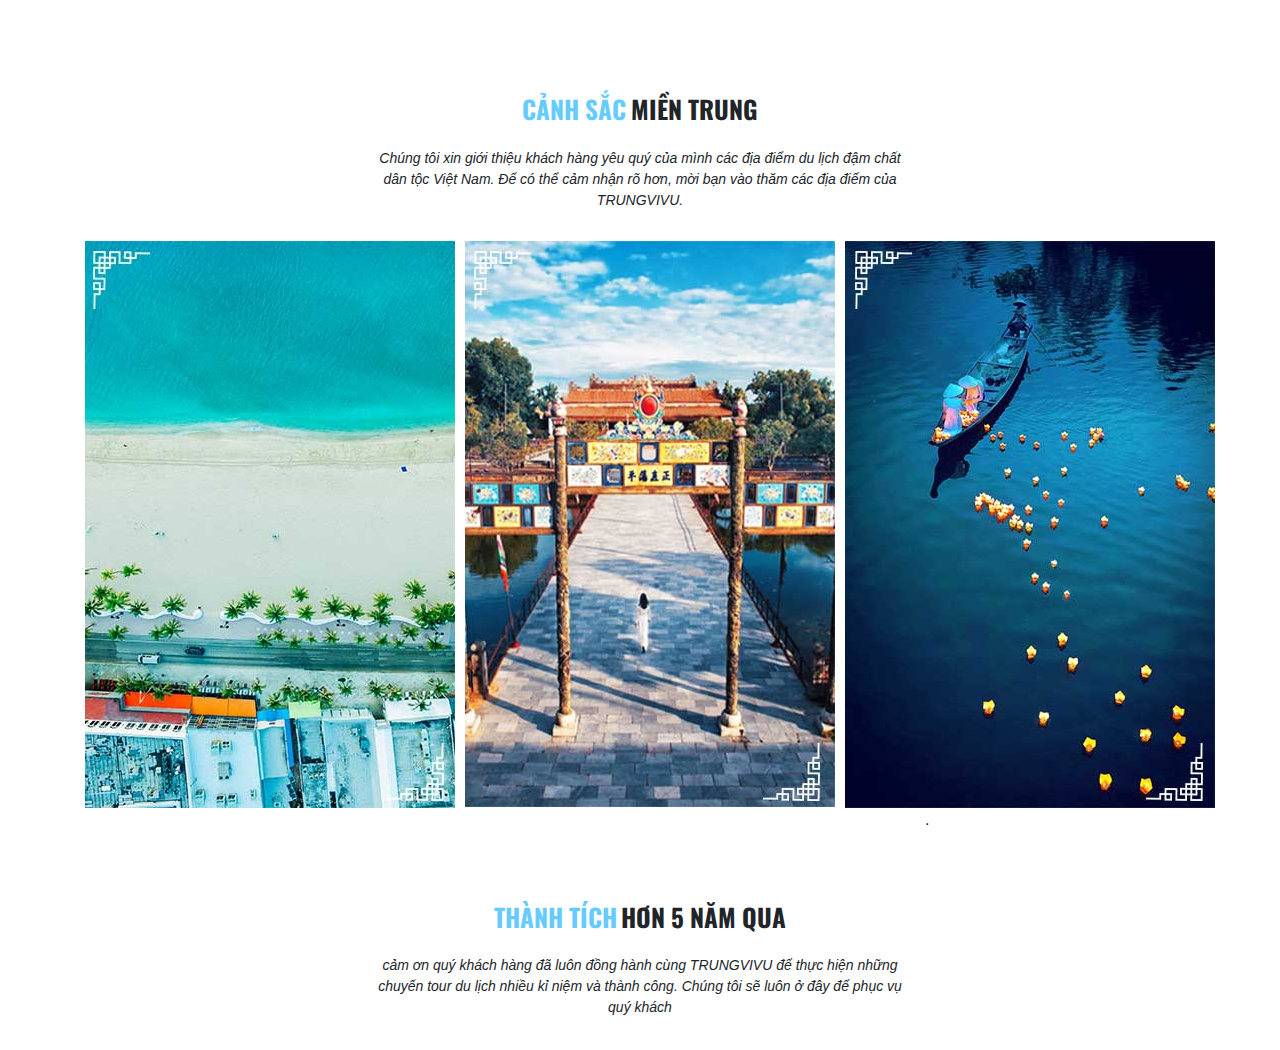
<file: canhsac.html>
<!DOCTYPE html>
<head>
	<meta charset="UTF-8">
	<title>Test temple</title>
	<meta name="viewport" content="width=device-width, initial-scale=1, shrink-to-fit=no">
	<link href="https://fonts.googleapis.com/css?family=Oswald:400,700" rel="stylesheet">
	<link href="https://fonts.googleapis.com/css?family=Oswald:300,400,700" rel="stylesheet">

	<link rel="stylesheet" type="text/css" href="css/all.min.css">
  <link rel="stylesheet" type="text/css" href="css/bootstrap.min.css">  
  <link rel="stylesheet" href="scss/main.css">
    

</head>
<body>
<div class="canhsac">
 <div class="container">
 	<div class="row">
 	<div class="col-md-6 offset-3">
			<div class="tieude text-center">
				<span class="mauxanh">CẢNH SẮC</span>  <span>MIỀN TRUNG</span>	
				<p>Chúng tôi xin giới thiệu khách hàng yêu quý của mình các địa điểm du lịch đậm chất dân tộc Việt Nam.
Để có thể cảm nhận rõ hơn, mời bạn vào thăm các địa điểm của TRUNGVIVU.</p>
			</div>
</div>
</div>
<div class="row canhdep">
	<div class="col-md-4 motcanh">
			<a href="#"><img src="images/bgdanang.jpg" alt=""></a>
			<a href="#" class="hinhtron danang"><img src="images/danang.png" alt=""></a>
	</div>
		<div class="col-md-4 motcanh">
			<a href="#"><img src="images/bghoian.jpg" alt=""></a>
			<a href="#" class="hinhtron hoian"><img src="images/hoian.png" alt=""></a>
	</div>
		<div class="col-md-4 motcanh">
			<a href="#"><img src="images/bghue.jpg" alt=""></a>
			<a href="#" class="hinhtron danang"><img src="images/hue.png" alt=""></a>
	</div>

</div>
	 	<div class="row">
 	<div class="col-md-6 offset-3">
			<div class="tieude text-center">
				<span class="mauxanh">THÀNH TÍCH</span>  <span>HƠN 5 NĂM QUA</span>	
				<p>cảm ơn quý khách hàng đã luôn đồng hành cùng TRUNGVIVU để thực hiện những chuyến tour du lịch
nhiều kỉ niệm và thành công. Chúng tôi sẽ luôn ở đây để phục vụ quý khách</p>
			</div>
</div>
.</p>
			</div>
</div>
</div>
		

</div>
</div>


<script src="js/jquery-3.3.1.min.js"></script>
<script src="js/jquery.easing.min.js"></script>
<script src="js/bootstrap.min.js"></script>
<script type="text/javascript" src="js/wow.min.js"></script>
<script src="js/1.js"></script>
</body>
</html>
</file>
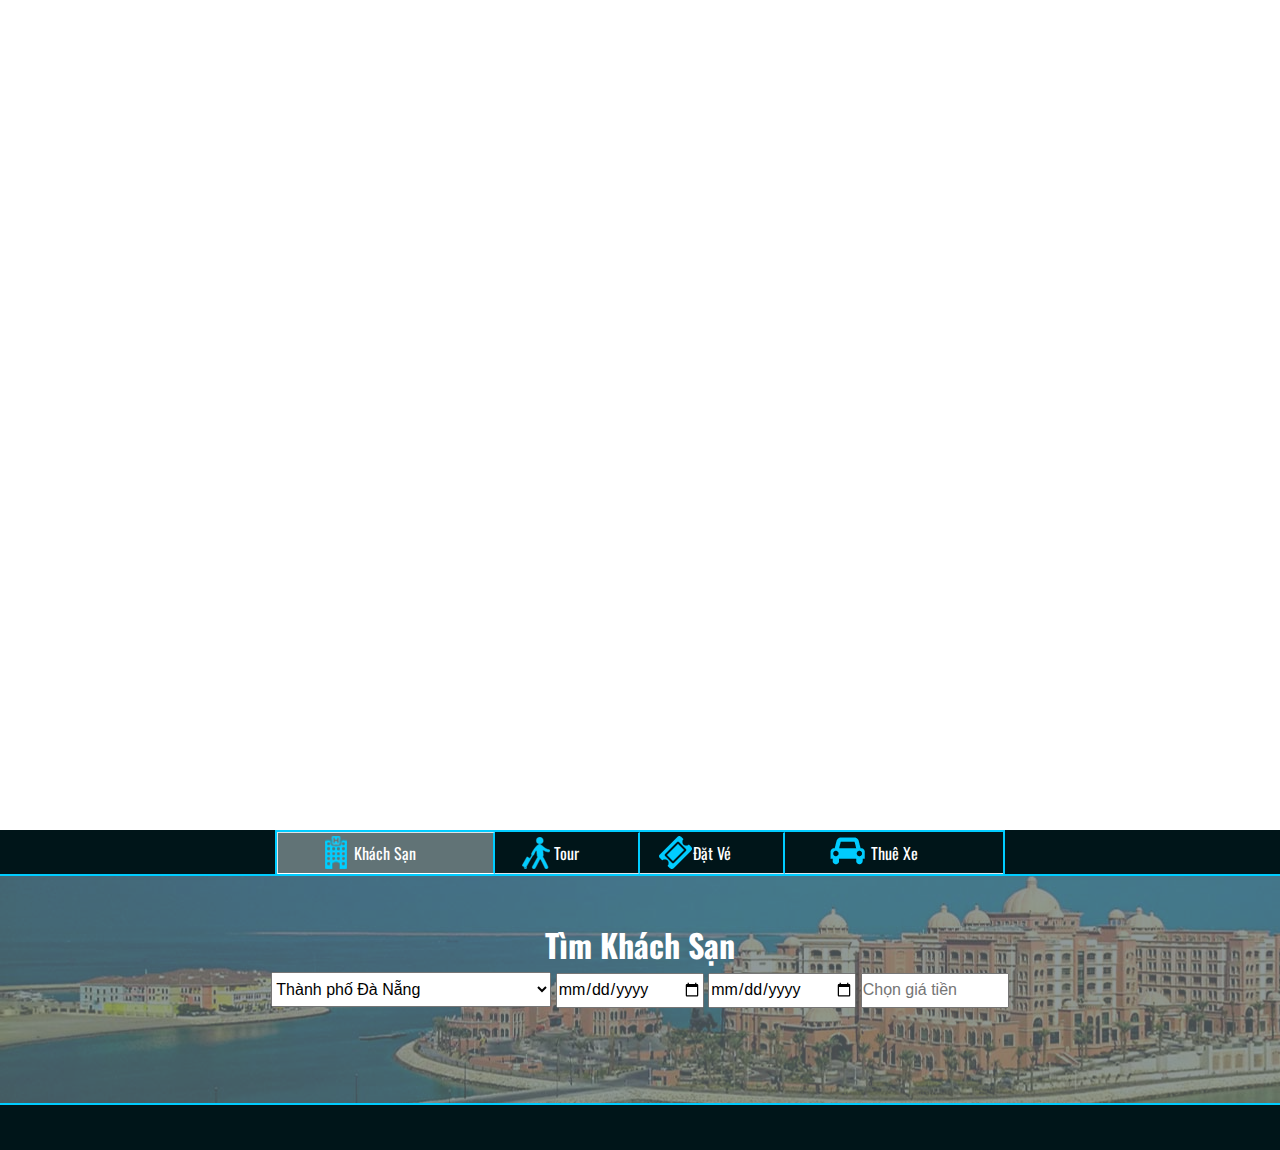
<file: fomr.html>
<!DOCTYPE html>
<head>
	<meta charset="UTF-8">
	<title>Test temple</title>
	<meta name="viewport" content="width=device-width, initial-scale=1, shrink-to-fit=no">
	<link href="https://fonts.googleapis.com/css?family=Oswald:400,700" rel="stylesheet">
	<link href="https://fonts.googleapis.com/css?family=Oswald:300,400,700" rel="stylesheet">

	<link rel="stylesheet" type="text/css" href="css/all.min.css">
  <link rel="stylesheet" type="text/css" href="css/bootstrap.min.css">  
  <link rel="stylesheet" href="scss/main.css">
    

</head>
<body>
	<div class="form">
		<div class="nentren">
 <div class="container">
 	<div class="row">
 			<div class="col-md-8 offset-2 form-chinh">
 				<nav>
				  <div class="nav nav-tabs" id="nav-tab" role="tablist">
				    <a class="nav-item nav-link active khachsan" id="nav-home-tab" data-toggle="tab" href="#nav-home" role="tab" aria-controls="nav-home" aria-selected="true">Khách Sạn</a>
				    <a class="nav-item nav-link tour" id="nav-profile-tab" data-toggle="tab" href="#nav-profile" role="tab" aria-controls="nav-profile" aria-selected="false">Tour</a>
				    <a class="nav-item nav-link datve" id="nav-contact-tab" data-toggle="tab" href="#nav-contact" role="tab" aria-controls="nav-contact" aria-selected="false">Đặt Vé</a>
				        <a class="nav-item nav-link thuexe" id="nav-thuexe-tab" data-toggle="tab" href="#nav-thuexe" role="tab" aria-controls="nav-contact" aria-selected="false">Thuê Xe</a>
				  </div>
				</nav>
					</div>	
				 	</div>
				 	</div>
				 	</div>
				<div class="tab-content text-center" id="nav-tabContent">
				  <div class="tab-pane fade show active" id="nav-home" role="tabpanel" aria-labelledby="nav-home-tab">
				  		<h2>Tìm Khách Sạn</h2>
				  		<select id="select">
				  			<option value=""> Thành phố Đà Nẵng</option>
				  			<option value=""> Thành phố Hà nội</option>
				  			<option value=""> Thành phố Đà Sài Gòn</option>
				  			<option value=""> Thành phố Đà Nha Trang</option>
				  		</select>
				  		<input type="date">
				  		<input type="date">
				  		<input type="text" placeholder="Chọn giá tiền">


				  </div>
				  <div class="tab-pane fade" id="nav-profile" role="tabpanel" aria-labelledby="nav-profile-tab">
				  	<h2>Tìm Tours</h2>
				  </div>
				  <div class="tab-pane fade" id="nav-contact" role="tabpanel" aria-labelledby="nav-contact-tab">
						<h2>Đặt Vé</h2>
				  </div>
				  <div class="tab-pane fade" id="nav-thuexe" role="tabpanel" aria-labelledby="nav-contact-tab">
							<h2>Thuê Xe</h2>
				  </div>

</div>
<div class="nenduoi"></div>
</div>


<script src="js/jquery-3.3.1.min.js"></script>
<script src="js/jquery.easing.min.js"></script>
<script src="js/bootstrap.min.js"></script>
<script type="text/javascript" src="js/wow.min.js"></script>
<script src="js/1.js"></script>
</body>
</html>
</file>
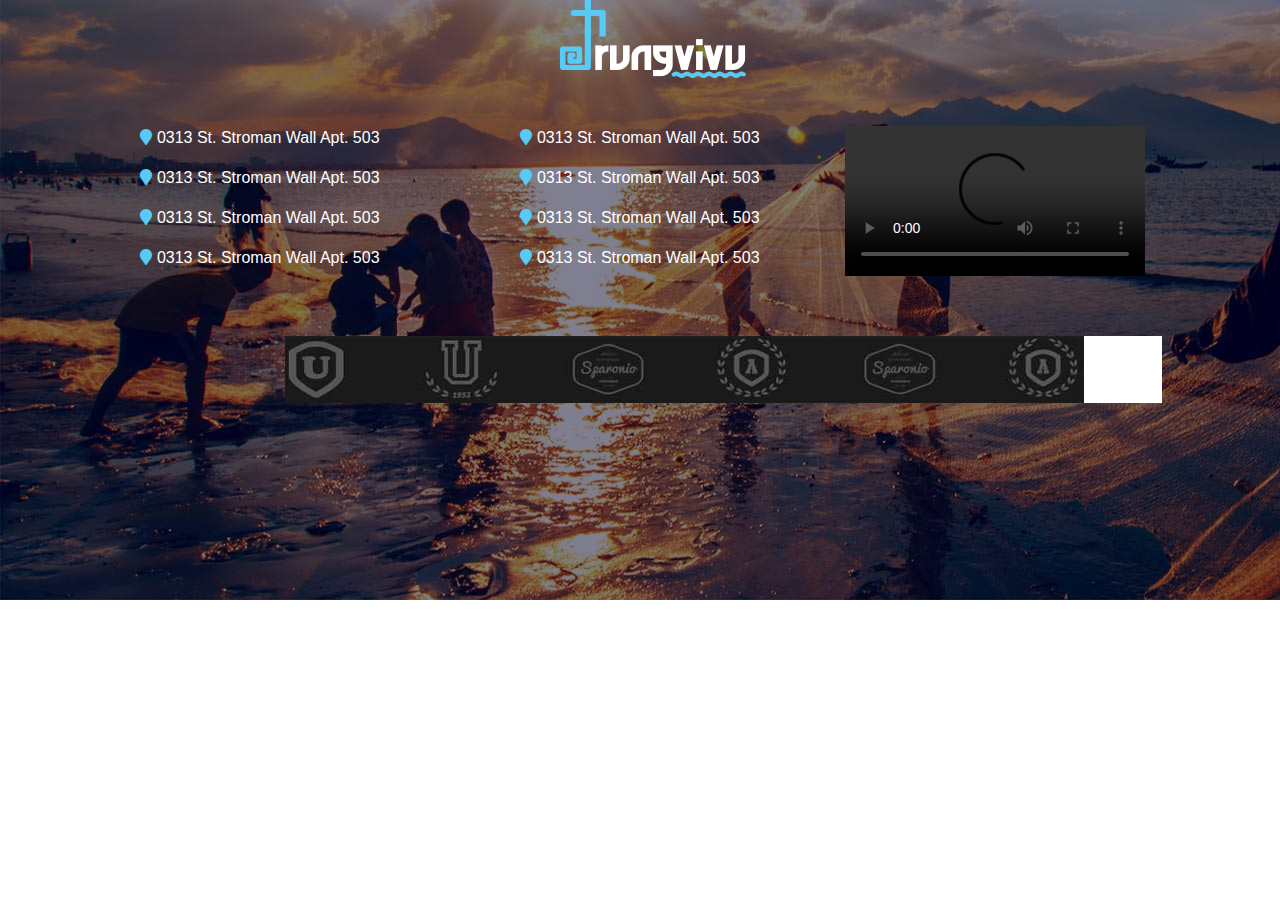
<file: fotter.html>
<!DOCTYPE html>
<head>
	<meta charset="UTF-8">
	<title>Test temple</title>
	<meta name="viewport" content="width=device-width, initial-scale=1, shrink-to-fit=no">
	<link href="https://fonts.googleapis.com/css?family=Oswald:400,700" rel="stylesheet">
	<link href="https://fonts.googleapis.com/css?family=Oswald:300,400,700" rel="stylesheet">

	<link rel="stylesheet" type="text/css" href="css/all.min.css">
  <link rel="stylesheet" type="text/css" href="css/bootstrap.min.css">  
  <link rel="stylesheet" href="scss/main.css">
    

</head>
<body>
	<div class="footer">
<div class="container-fluid backgroun">
	<div class="container">
		<div class="row">
			<div class="col-md-2 offset-5">
					<a href=""><img src="images/logo.png" alt=""></a>

			</div>
			</div>
			<div class="row mt-5">
				<div class="col-md-4 text-center infor">
					<p><i class="fas fa-map-marker"></i> 0313 St. Stroman Wall Apt. 503</p>
					<p><i class="fas fa-map-marker"></i> 0313 St. Stroman Wall Apt. 503</p>
					<p><i class="fas fa-map-marker"></i> 0313 St. Stroman Wall Apt. 503</p>
					<p><i class="fas fa-map-marker"></i> 0313 St. Stroman Wall Apt. 503</p>
				</div>
								<div class="col-md-4 text-center infor">
					<p><i class="fas fa-map-marker"></i> 0313 St. Stroman Wall Apt. 503</p>
					<p><i class="fas fa-map-marker"></i> 0313 St. Stroman Wall Apt. 503</p>
					<p><i class="fas fa-map-marker"></i> 0313 St. Stroman Wall Apt. 503</p>
					<p><i class="fas fa-map-marker"></i> 0313 St. Stroman Wall Apt. 503</p>
				</div>
				<div class="col-md-4">
					
					<video controls>
					  <source src="https://www.youtube.com/watch?v=bgFBNxvVoUI" type="video/mp4">

					</video>

				</div>

			</div>
			<a href="" class="hihi"><img src="images/footcuoi.jpg" alt=""></a>
	

	</div>
	


</div>
</div>


<script src="js/jquery-3.3.1.min.js"></script>
<script src="js/jquery.easing.min.js"></script>
<script src="js/bootstrap.min.js"></script>
<script type="text/javascript" src="js/wow.min.js"></script>
<script src="js/1.js"></script>
</body>
</html>
</file>
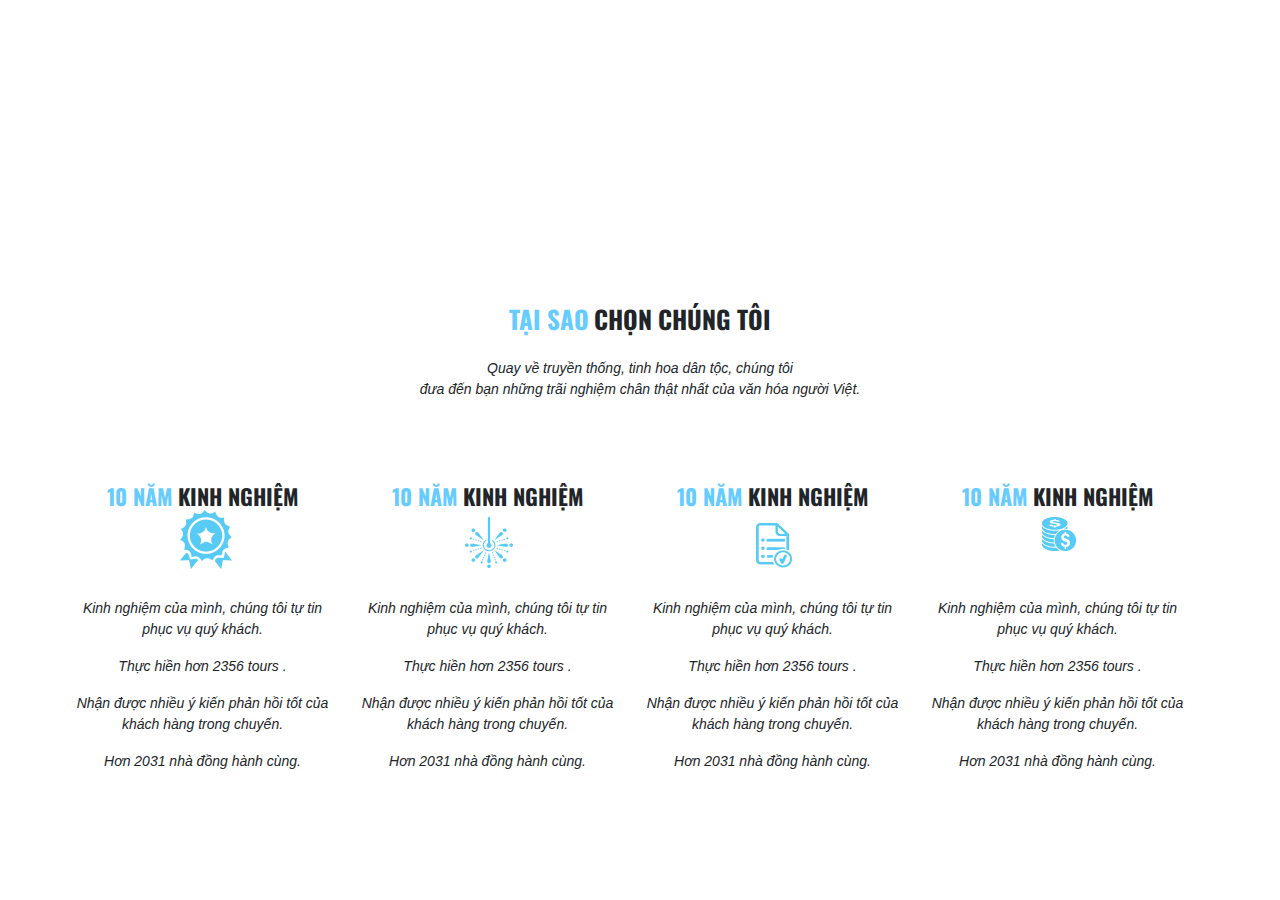
<file: gioithieu.html>
<!DOCTYPE html>
<head>
	<meta charset="UTF-8">
	<title>Test temple</title>
	<meta name="viewport" content="width=device-width, initial-scale=1, shrink-to-fit=no">
	<link href="https://fonts.googleapis.com/css?family=Oswald:400,700" rel="stylesheet">
	<link href="https://fonts.googleapis.com/css?family=Oswald:300,400,700" rel="stylesheet">

	<link rel="stylesheet" type="text/css" href="css/all.min.css">
  <link rel="stylesheet" type="text/css" href="css/bootstrap.min.css">  
  <link rel="stylesheet" href="scss/main.css">
    

</head>
<body>
	<div class="gioithieu">
 <div class="container">

			<div class="tieude text-center">
				<span class="mauxanh">TẠI SAO</span>  <span>CHỌN CHÚNG TÔI</span>	
				<p>Quay về truyền thống, tinh hoa dân tộc, chúng tôi<br>  đưa đến bạn những trãi nghiệm chân thật nhất của văn hóa người Việt.</p>
			</div>
		<div class="row content">
		<div class="col-md-3 motcot">
		<div class="concac">
			<span class="mauxanh">10 NĂM </span>  <span>KINH NGHIỆM</span>	
			</div>	
			<img src="images/huyhieu.png" alt="">
			<p>Kinh nghiệm của mình, chúng tôi
tự tin phục vụ quý khách.</p>
			<p>Thực hiền hơn 2356 tours
.</p>
			<p>Nhận được nhiều ý kiến phản hồi 
tốt của khách hàng trong chuyến.</p>
			<p>Hơn 2031 nhà đồng hành cùng.</p>
			<a href="#" class="btn btn-outline-primary">Xem thêm</a>
	</div>
			<div class="col-md-3 motcot">
		<div class="concac">
			<span class="mauxanh">10 NĂM </span>  <span>KINH NGHIỆM</span>	
			</div>	
			<img src="images/bongtuyet.png" alt="">
			<p>Kinh nghiệm của mình, chúng tôi
tự tin phục vụ quý khách.</p>
			<p>Thực hiền hơn 2356 tours
.</p>
			<p>Nhận được nhiều ý kiến phản hồi 
tốt của khách hàng trong chuyến.</p>
			<p>Hơn 2031 nhà đồng hành cùng.</p>
			<a href="#" class="btn btn-outline-primary">Xem thêm</a>
	</div>
			<div class="col-md-3 motcot">
		<div class="concac">
			<span class="mauxanh">10 NĂM </span>  <span>KINH NGHIỆM</span>	
			</div>	
			<img src="images/lich.png" alt="">
			<p>Kinh nghiệm của mình, chúng tôi
tự tin phục vụ quý khách.</p>
			<p>Thực hiền hơn 2356 tours
.</p>
			<p>Nhận được nhiều ý kiến phản hồi 
tốt của khách hàng trong chuyến.</p>
			<p>Hơn 2031 nhà đồng hành cùng.</p>
			<a href="#" class="btn btn-outline-primary">Xem thêm</a>
	</div>
			<div class="col-md-3 motcot">
		<div class="concac">
			<span class="mauxanh">10 NĂM </span>  <span>KINH NGHIỆM</span>	
			</div>	
			<img src="images/tien.png" alt="">
			<p>Kinh nghiệm của mình, chúng tôi
tự tin phục vụ quý khách.</p>
			<p>Thực hiền hơn 2356 tours
.</p>
			<p>Nhận được nhiều ý kiến phản hồi 
tốt của khách hàng trong chuyến.</p>
			<p>Hơn 2031 nhà đồng hành cùng.</p>
			<a href="#" class="btn btn-outline-primary">Xem thêm</a>
	</div>
	</div>
</div>

</div>

<script src="js/jquery-3.3.1.min.js"></script>
<script src="js/jquery.easing.min.js"></script>
<script src="js/bootstrap.min.js"></script>
<script type="text/javascript" src="js/wow.min.js"></script>
<script src="js/1.js"></script>
</body>
</html>
</file>
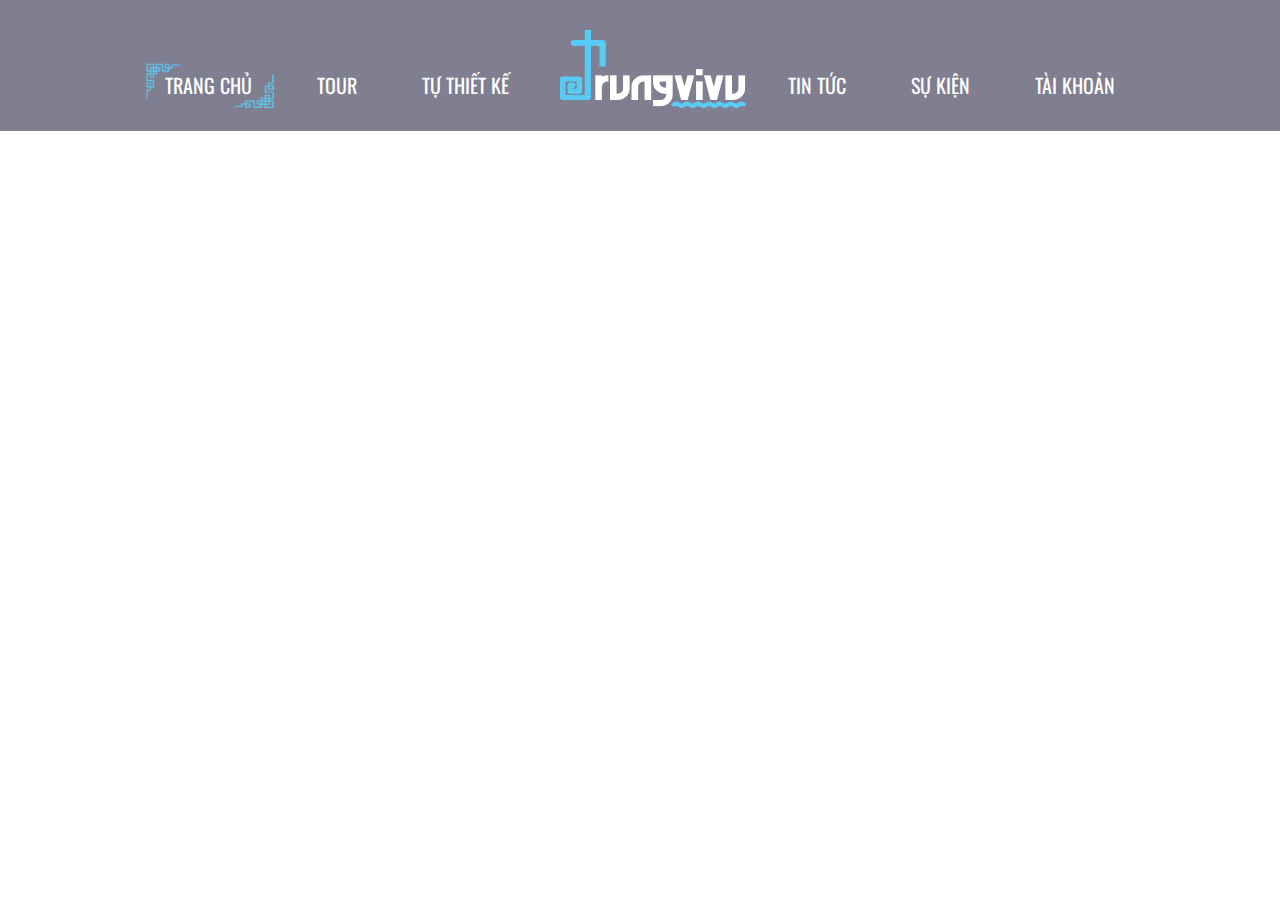
<file: menu.html>
<!DOCTYPE html>
<head>
	<meta charset="UTF-8">
	<title>Test temple</title>
	<meta name="viewport" content="width=device-width, initial-scale=1, shrink-to-fit=no">
	<link href="https://fonts.googleapis.com/css?family=Oswald:400,700" rel="stylesheet">
	<link href="https://fonts.googleapis.com/css?family=Oswald:300,400,700" rel="stylesheet">

	<link rel="stylesheet" type="text/css" href="css/all.min.css">
  <link rel="stylesheet" type="text/css" href="css/bootstrap.min.css">  
  <link rel="stylesheet" href="scss/main.css">
</head>
<body>
<div class="menu">
<div class="container">
	<div class="row">
		<div class="col-md-4 offset-1 cottrai">
			<ul class="clearfix">
				<li><a href="" class="active">
					<img src="images/khungcua.png" alt="" class="trai">TRANG CHỦ
					<img src="images/khungcuap.png" alt="" class="phai">
						
				</a></li>
				<li><a href="" class="giua">
				<img src="images/khungcua.png" alt="" class="trai">TOUR
			<img src="images/khungcuap.png" alt="" class="phai">
		</a></li>
				<li>
					<a href="" class="last">
					<img src="images/khungcua.png" alt="" class="trai">TỰ THIẾT KẾ
				<img src="images/khungcuap.png" alt="" class="phai">
			</a></li>
			</ul>
			
		</div>
		<div class="col-md-2 logo">
			<a href=""><img src="images/logo.png" alt="#"></img></a>

		</div>
		<div class="col-md-4 cotphai">
			<ul class="clearfix">
				<li><a href="">
				<img src="images/khungcua.png" alt="" class="trai">
			TIN TỨC
		<img src="images/khungcuap.png" alt="" class="phai">
	<img src="images/khungcuap.png" alt="" class="phai"></a></li>
				<li><a href="">
				<img src="images/khungcua.png" alt="" class="trai">SỰ KIỆN
			<img src="images/khungcuap.png" alt="" class="phai">
		</a></li>
				<li><a href="" class="last">
				<img src="images/khungcua.png" alt="" class="trai">TÀI KHOẢN
			<img src="images/khungcuap.png" alt="" class="phai">
		</a></li>
			</ul>
			</div>
	</div>
</div>
</div>


<script src="js/jquery-3.3.1.min.js"></script>
<script src="js/jquery.easing.min.js"></script>
<script src="js/bootstrap.min.js"></script>
<script type="text/javascript" src="js/wow.min.js"></script>
<script src="js/1.js"></script>
</body>
</html>
</file>
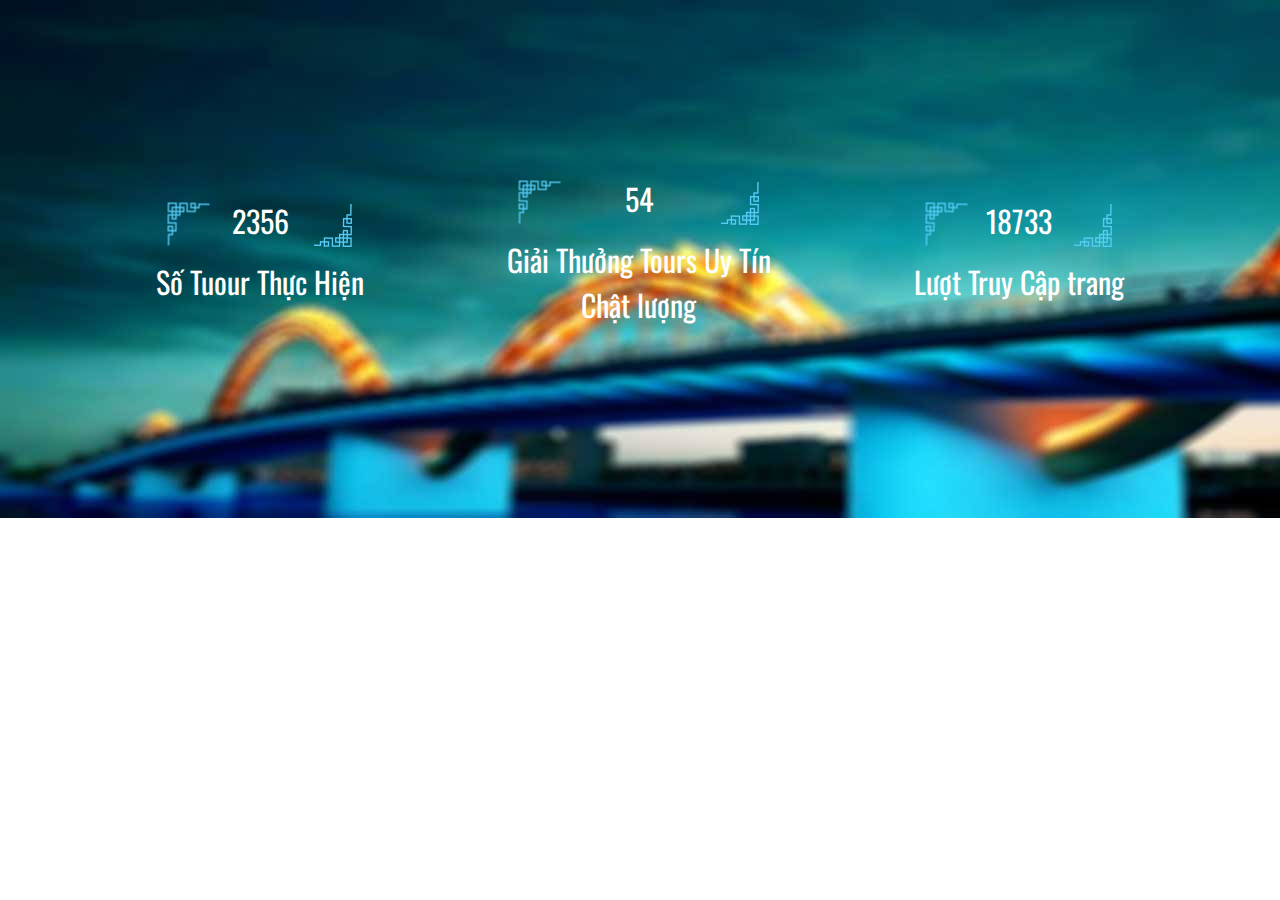
<file: solieu.html>
<!DOCTYPE html>
<head>
	<meta charset="UTF-8">
	<title>Test temple</title>
	<meta name="viewport" content="width=device-width, initial-scale=1, shrink-to-fit=no">
	<link href="https://fonts.googleapis.com/css?family=Oswald:400,700" rel="stylesheet">
	<link href="https://fonts.googleapis.com/css?family=Oswald:300,400,700" rel="stylesheet">

	<link rel="stylesheet" type="text/css" href="css/all.min.css">
  <link rel="stylesheet" type="text/css" href="css/bootstrap.min.css">  
  <link rel="stylesheet" href="scss/main.css">
    

</head>
<body>
	<div class="solieu">
 <div class="container canhchinh">
		<div class="text-center">
			<img src="images/khungcua.png" alt="" class="khungtrai">	
			<p>2356</p>
			
			<img src="images/khungcuap.png" alt="" class="khungphai">		
			<p>Số Tuour Thực Hiện</p>

		</div>
		<div class="text-center">	
			<img src="images/khungcua.png" alt="" class="khungtrai">
			<p>54</p>
			<img src="images/khungcuap.png" alt="" class="khungphai">
			<p>Giải Thưởng Tours Uy Tín<br> Chật lượng</p>

		</div>
		<div class="text-center">
		<img src="images/khungcua.png" alt="" class="khungtrai">	
			<p>18733</p>
			<img src="images/khungcuap.png" alt="" class="khungphai">
			<p>Lượt Truy Cập trang</p>

		</div>


</div>

</div>

<script src="js/jquery-3.3.1.min.js"></script>
<script src="js/jquery.easing.min.js"></script>
<script src="js/bootstrap.min.js"></script>
<script type="text/javascript" src="js/wow.min.js"></script>
<script src="js/1.js"></script>
</body>
</html>
</file>
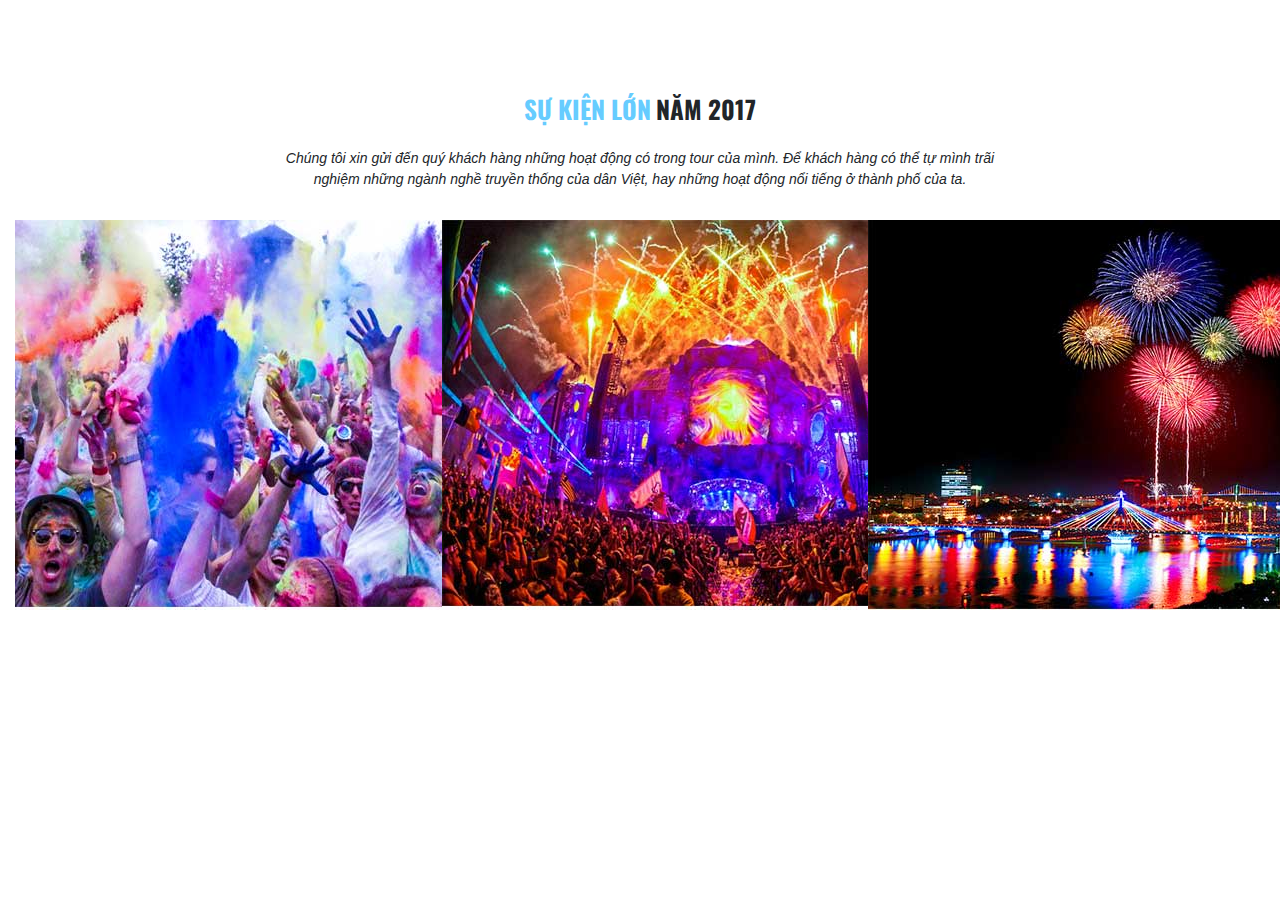
<file: sukien.html>
<!DOCTYPE html>
<head>
	<meta charset="UTF-8">
	<title>Test temple</title>
	<meta name="viewport" content="width=device-width, initial-scale=1, shrink-to-fit=no">
	<link href="https://fonts.googleapis.com/css?family=Oswald:400,700" rel="stylesheet">
	<link href="https://fonts.googleapis.com/css?family=Oswald:300,400,700" rel="stylesheet">

	<link rel="stylesheet" type="text/css" href="css/all.min.css">
  <link rel="stylesheet" type="text/css" href="css/bootstrap.min.css">  
  <link rel="stylesheet" href="scss/main.css">
    

</head>
<body>
	<div class="sukien">
		<div class="container">
		 	<div class="row">
		 	<div class="col-md-8 offset-2">
			<div class="tieude text-center">
				<span class="mauxanh">SỰ KIỆN LỚN</span>  <span>NĂM 2017</span>	
				<p>Chúng tôi xin gửi đến quý khách hàng những hoạt động có trong tour của mình. Để khách hàng có thể tự mình trãi nghiệm
những ngành nghề truyền thống của dân Việt, hay những hoạt động nổi tiếng ở thành phố của ta.
</p>
			</div>

	</div>
</div>
</div>
	<div class="container-fluid anhnensukien">
			<div class="row">
				<div class="col-md-4 motanh">
						<a href=""><img src="images/sukien1.jpg" alt=""></a>


				</div>
								<div class="col-md-4">
						<a href=""><img src="images/sukien2.jpg" alt=""></a>


				</div>
								<div class="col-md-4">
						<a href=""><img src="images/sukien3.jpg" alt=""></a>


				</div>
			</div>
			<div class="anhden">
			<a href=""><img src="images/sukien4.jpg" alt=""></a>
			</div>


	</div>
	


</div>




<script src="js/jquery-3.3.1.min.js"></script>
<script src="js/jquery.easing.min.js"></script>
<script src="js/bootstrap.min.js"></script>
<script type="text/javascript" src="js/wow.min.js"></script>
<script src="js/1.js"></script>
</body>
</html>
</file>
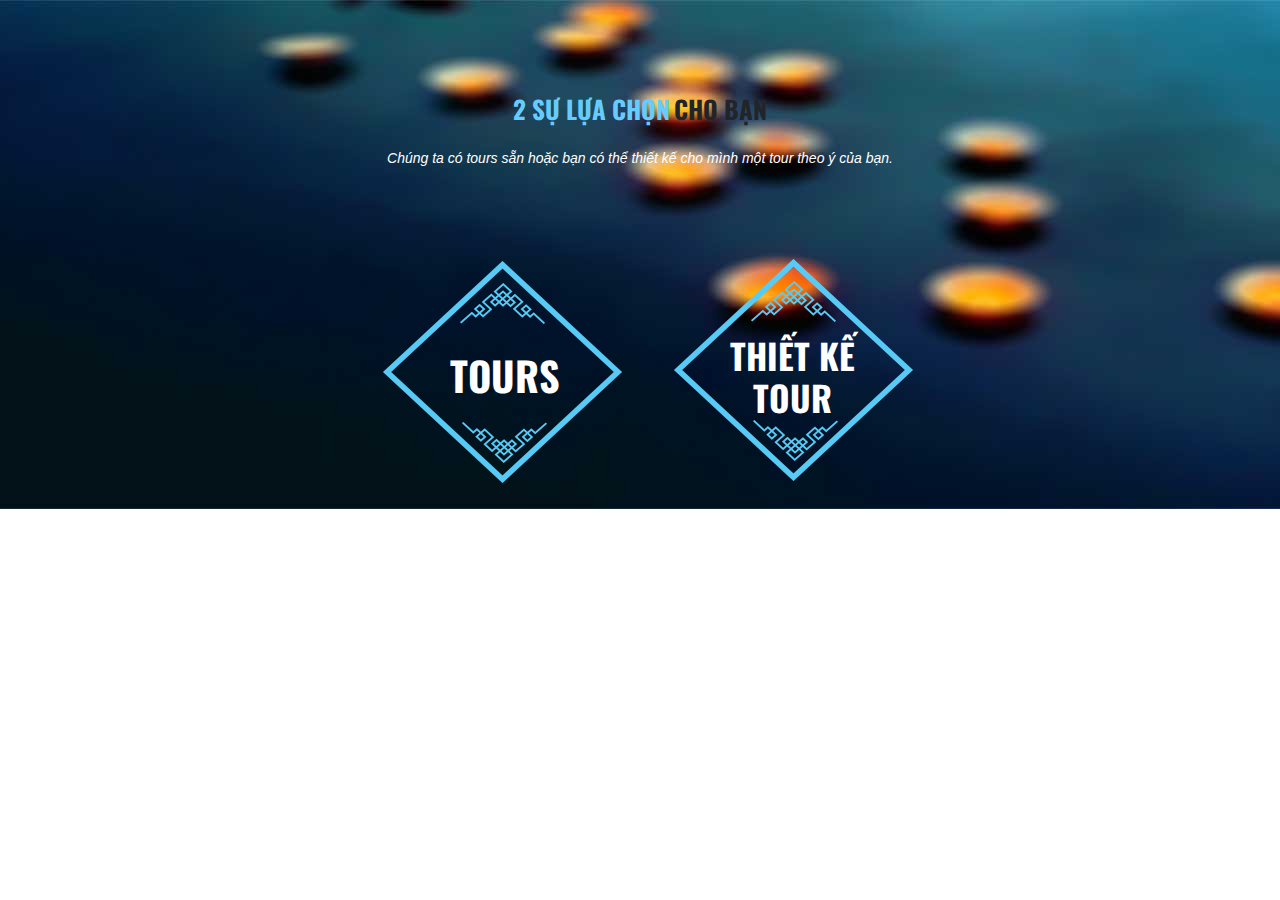
<file: suluachon.html>
<!DOCTYPE html>
<head>
	<meta charset="UTF-8">
	<title>Test temple</title>
	<meta name="viewport" content="width=device-width, initial-scale=1, shrink-to-fit=no">
	<link href="https://fonts.googleapis.com/css?family=Oswald:400,700" rel="stylesheet">
	<link href="https://fonts.googleapis.com/css?family=Oswald:300,400,700" rel="stylesheet">

	<link rel="stylesheet" type="text/css" href="css/all.min.css">
  <link rel="stylesheet" type="text/css" href="css/bootstrap.min.css">  
  <link rel="stylesheet" href="scss/main.css">
    

</head>
<body>
<div class="suluachon">
 <div class="container">
 	<div class="row">
 	<div class="col-md-6 offset-3">
				<div class="tieude text-center">
				<span class="mauxanh">2 SỰ LỰA CHỌN</span>  <span>CHO BẠN</span>	
				<p>Chúng ta có tours  sẵn hoặc bạn có thể thiết kế cho mình một tour theo ý của bạn.</p>
			</div>
			<div class="duoi">
				<div class="trai">
					<h2>TOURS</h2>
					<img src="images/khungvien.png" alt="">
				</div>
				<div class="phai">
					<h2 class="text-center">THIẾT KẾ<br> TOUR</h2>
					<img src="images/khungvien.png" alt="">
				</div>

			</div>
	</div>
	</div>
</div>
</div>



<script src="js/jquery-3.3.1.min.js"></script>
<script src="js/jquery.easing.min.js"></script>
<script src="js/bootstrap.min.js"></script>
<script type="text/javascript" src="js/wow.min.js"></script>
<script src="js/1.js"></script>
</body>
</html>
</file>
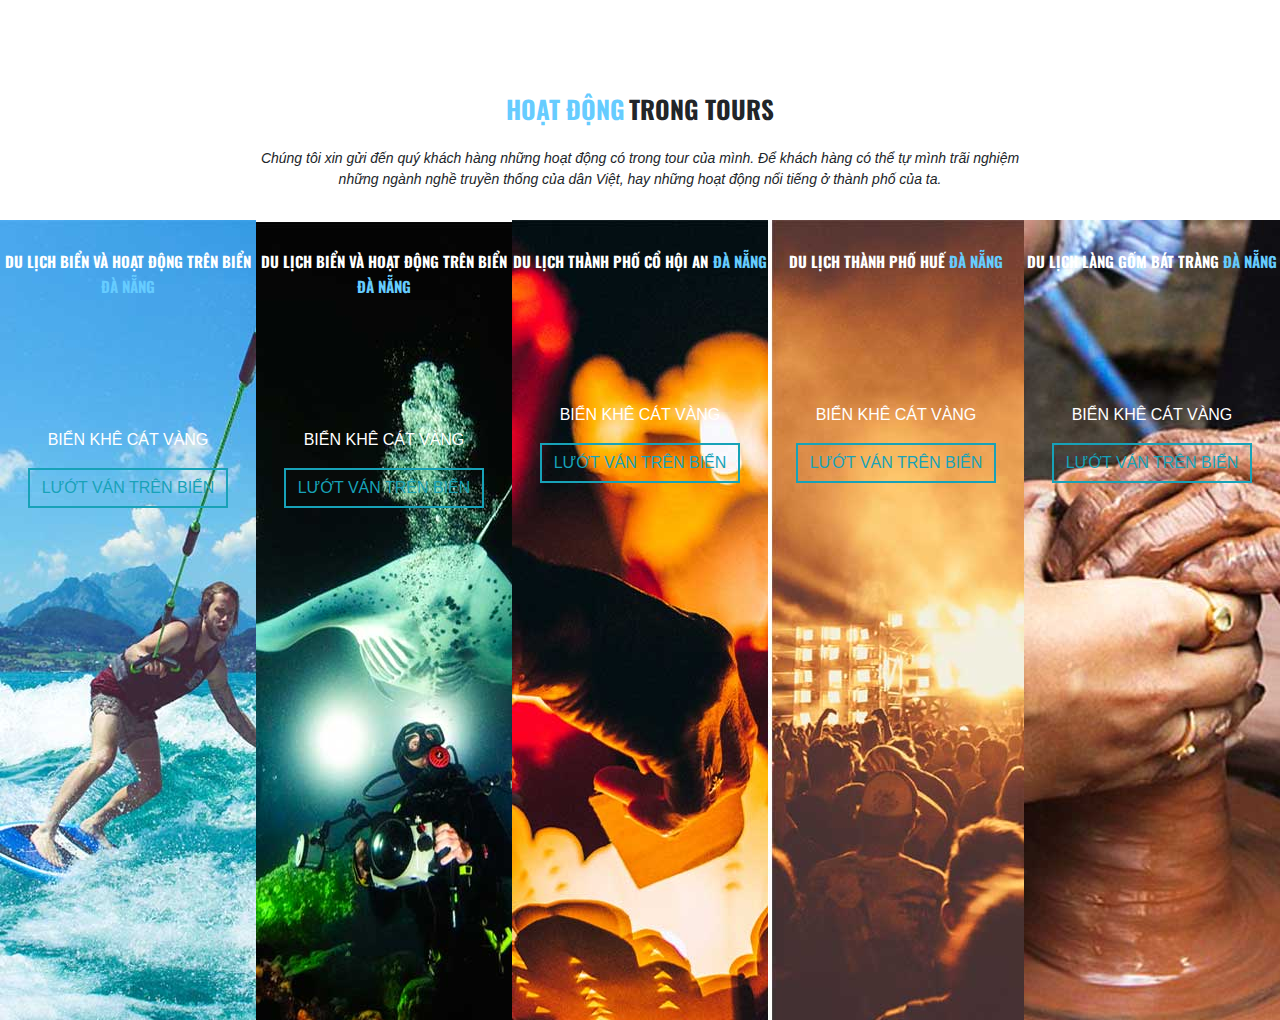
<file: tour.html>
<!DOCTYPE html>
<head>
	<meta charset="UTF-8">
	<title>Test temple</title>
	<meta name="viewport" content="width=device-width, initial-scale=1, shrink-to-fit=no">
	<link href="https://fonts.googleapis.com/css?family=Oswald:400,700" rel="stylesheet">
	<link href="https://fonts.googleapis.com/css?family=Oswald:300,400,700" rel="stylesheet">

	<link rel="stylesheet" type="text/css" href="css/all.min.css">
  <link rel="stylesheet" type="text/css" href="css/bootstrap.min.css">  
  <link rel="stylesheet" href="scss/main.css">
    

</head>
<body>
	<div class="tour">
			<div class="container">
				<div class="row">
			<div class="col-md-10 offset-1">
				<div class="tieude text-center">
				<span class="mauxanh">HOẠT ĐỘNG</span> <span>TRONG TOURS</span>	
				<p>Chúng tôi xin gửi đến quý khách hàng những hoạt động có trong tour của mình. Để khách hàng có thể tự mình trãi nghiệm<br>
những ngành nghề truyền thống của dân Việt, hay những hoạt động nổi tiếng ở thành phố của ta.</p>
 
			</div>
			</div>

	</div>
	</div>
	<div class="bonhinh">
			<div class="truotvan text-center">
				<span>DU LỊCH BIỂN VÀ HOẠT ĐỘNG TRÊN BIỂN</span> <span class="mauxanh">ĐÀ NẴNG</span>
				<p>BIỂN KHÊ CÁT VÀNG</p>
				<a href="" class="btn btn-outline-info">LƯỚT VÁN TRÊN BIỂN</a>	
			</div>
						<div class="lanbien text-center">
				<span>DU LỊCH BIỂN VÀ HOẠT ĐỘNG TRÊN BIỂN</span> <span class="mauxanh">ĐÀ NẴNG</span>
				<p>BIỂN KHÊ CÁT VÀNG</p>
				<a href="" class="btn btn-outline-info">LƯỚT VÁN TRÊN BIỂN</a>	
			</div>
						<div class="denlong text-center">
				<span>DU LỊCH THÀNH PHỐ CỔ HỘI AN</span> <span class="mauxanh">ĐÀ NẴNG</span>
				<p>BIỂN KHÊ CÁT VÀNG</p>
				<a href="" class="btn btn-outline-info">LƯỚT VÁN TRÊN BIỂN</a>	
			</div>
						<div class="canhac text-center">
				<span>DU LỊCH THÀNH PHỐ HUẾ</span> <span class="mauxanh">ĐÀ NẴNG</span>
				<p>BIỂN KHÊ CÁT VÀNG</p>
				<a href="" class="btn btn-outline-info">LƯỚT VÁN TRÊN BIỂN</a>	
			</div>
						<div class="lamgom text-center">
				<span>DU LỊCH LÀNG GỐM BÁT TRÀNG</span> <span class="mauxanh">ĐÀ NẴNG</span>
				<p>BIỂN KHÊ CÁT VÀNG</p>
				<a href="" class="btn btn-outline-info">LƯỚT VÁN TRÊN BIỂN</a>	
			</div>


	</div>




<script src="js/jquery-3.3.1.min.js"></script>
<script src="js/jquery.easing.min.js"></script>
<script src="js/bootstrap.min.js"></script>
<script type="text/javascript" src="js/wow.min.js"></script>
<script src="js/1.js"></script>
</body>
</html>
</file>
<file: scss/main.css>
* {
  padding: 0px;
  margin: 0px;
}

ul li {
  list-style: none;
}

a:hover {
  text-decoration: none;
}

.gopheader-menu {
  position: absolute;
  width: 100%;
  z-index: 999;
}

.top-header {
  background: rgba(2, 0, 36, 0.5);
  border-top: 3px solid #405552;
  border-bottom: 3px solid #405552;
}
.top-header .wrap-top {
  height: 40px;
  line-height: 40px;
}
.top-header .wrap-top .cotrai {
  padding-left: 0px;
}
.top-header .wrap-top .cotrai ul {
  margin-bottom: 0px;
}
.top-header .wrap-top .cotrai ul li {
  float: left;
}
.top-header .wrap-top .cotrai ul li a {
  color: #ffffff;
  padding-right: 18px;
  padding-left: 18px;
  display: block;
  border-right: 3px solid #405552;
}
.top-header .wrap-top .cotrai ul li a:hover {
  color: lightblue;
}
.top-header .wrap-top .cotrai ul li a.first {
  padding-left: 0px;
}
.top-header .wrap-top .cotphai {
  display: flex;
  justify-content: flex-end;
  padding-right: 0px;
}
.top-header .wrap-top .cotphai a {
  color: #ffffff;
}
.top-header .wrap-top .cotphai a:hover {
  color: lightblue;
}

.menu {
  background: rgba(2, 0, 36, 0.5);
}
.menu .container .cottrai {
  padding-left: 0px;
  padding-top: 70px;
  padding-bottom: 30px;
}
.menu .container .cottrai ul {
  margin-bottom: 0px;
}
.menu .container .cottrai ul li {
  float: left;
}
.menu .container .cottrai ul li a {
  padding-right: 65px;
  font-family: 'Oswald', sans-serif;
  color: white;
  font-size: 20px;
  position: relative;
}
.menu .container .cottrai ul li a img.trai {
  position: absolute;
  transform: rotate(90deg);
  width: 41px;
  top: -10px;
  left: -60px;
  transition: 0.2s;
  opacity: 0;
}
.menu .container .cottrai ul li a img.phai {
  position: absolute;
  top: 0px;
  right: -65px;
  width: 41px;
  height: 41px;
  transition: 0.2s;
  opacity: 0;
}
.menu .container .cottrai ul li a:hover img.trai {
  left: -20px;
  opacity: 1;
}
.menu .container .cottrai ul li a:hover img.phai {
  right: -15px;
  opacity: 1;
}
.menu .container .cottrai ul li a.last {
  padding-right: 0px;
}
.menu .container .cottrai ul li a.active img.trai {
  left: -20px;
  opacity: 1;
}
.menu .container .cottrai ul li a.active img.phai {
  left: 70px;
  opacity: 1;
}
.menu .container .logo a img {
  margin-top: 30px;
}
.menu .container .cotphai {
  padding-top: 70px;
  padding-bottom: 30px;
  justify-content: flex-end;
  display: flex;
  padding-right: 0px;
}
.menu .container .cotphai ul {
  margin-bottom: 0px;
}
.menu .container .cotphai ul li {
  float: left;
}
.menu .container .cotphai ul li a {
  padding-right: 65px;
  font-family: 'Oswald', sans-serif;
  color: white;
  font-size: 20px;
  position: relative;
}
.menu .container .cotphai ul li a img.trai {
  position: absolute;
  transform: rotate(90deg);
  width: 41px;
  top: -10px;
  left: -60px;
  transition: 0.2s;
  opacity: 0;
}
.menu .container .cotphai ul li a img.phai {
  position: absolute;
  top: 0px;
  right: -65px;
  width: 41px;
  height: 41px;
  transition: 0.2s;
  opacity: 0;
}
.menu .container .cotphai ul li a:hover img.trai {
  left: -20px;
  opacity: 1;
}
.menu .container .cotphai ul li a:hover img.phai {
  right: -15px;
  opacity: 1;
}
.menu .container .cotphai ul li a.last {
  padding-right: 0px;
}

.form {
  background: url(../images/bgform.jpg);
  position: absolute;
  top: 830px;
  width: 100%;
}
.form .nentren {
  background-color: #001519;
}
.form .nentren .form-chinh nav {
  border: 2px solid #00ccff;
  border-bottom: none;
}
.form .nentren .form-chinh nav .nav-tabs a {
  font-family: 'Oswald', sans-serif;
  border-right: 2px solid #00ccff;
  border-radius: 0px;
  text-align: center;
  color: white;
}
.form .nentren .form-chinh nav .nav-tabs a.khachsan {
  width: 30%;
  background: url("../images/khachsan.png") no-repeat 40px -5px;
}
.form .nentren .form-chinh nav .nav-tabs a.tour {
  width: 20%;
  background: url("../images/tour.png") no-repeat 20px -5px;
}
.form .nentren .form-chinh nav .nav-tabs a.datve {
  width: 20%;
  background: url("../images/datve.png") no-repeat 10px -5px;
}
.form .nentren .form-chinh nav .nav-tabs a.thuexe {
  border-right: none;
  width: 30%;
  background: url("../images/xe.png") no-repeat 40px -5px;
}
.form .nentren .form-chinh nav .nav-tabs a.active {
  background-color: #617376;
}
.form .tab-content {
  background-color: rgba(97, 110, 112, 0.7);
  padding-top: 50px;
  padding-bottom: 95px;
  border: 2px solid #00ccff;
  border-left: none;
  border-right: none;
}
.form .tab-content .tab-pane h2 {
  font-family: 'Oswald';
  font-weight: bold;
  color: white;
  display: block;
}
.form .tab-content .tab-pane select {
  width: 280px;
  height: 35px;
}
.form .tab-content .tab-pane input {
  height: 35px;
  width: 148px;
}
.form .nenduoi {
  background-color: #001519;
  height: 45px;
}

.gioithieu {
  height: 580px;
  margin-top: 300px;
}
.gioithieu .tieude {
  width: 520px;
  margin: 30px auto;
}
.gioithieu .tieude span {
  font-family: 'Oswald';
  font-weight: bold;
  font-size: 25px;
}
.gioithieu .tieude span.mauxanh {
  color: #66ccff;
}
.gioithieu .tieude p {
  margin-top: 20px;
  font-family: 'Source Sans Pro', sans-serif;
  font-style: italic;
  text-align: center;
}
.gioithieu .content .motcot {
  text-align: center;
  position: relative;
  padding: 50px 20px 20px 0px;
  transition: 0.3s;
}
.gioithieu .content .motcot .concac {
  margin-bottom: 85px;
}
.gioithieu .content .motcot .concac span {
  font-family: 'Oswald';
  font-weight: bold;
  font-size: 22px;
}
.gioithieu .content .motcot img {
  position: absolute;
  top: 80px;
  left: 100px;
  transition: 0.3s;
}
.gioithieu .content .motcot span.mauxanh {
  color: #66ccff;
}
.gioithieu .content .motcot p {
  font-family: 'Source Sans Pro', sans-serif;
  font-style: italic;
  font-size: 14px;
}
.gioithieu .content .motcot a.btn {
  border: 2px solid #00ccff;
  color: black;
  font-family: 'Oswald';
  width: 150px;
  position: absolute;
  bottom: -10px;
  left: 58px;
  z-index: 99;
  background-color: #fff;
  opacity: 0;
  transition: 0.3s;
}
.gioithieu .content .motcot:hover {
  border: 1px solid black;
  -webkit-box-shadow: -1px 2px 5px 0px rgba(0, 0, 0, 0.75);
  -moz-box-shadow: -1px 2px 5px 0px rgba(0, 0, 0, 0.75);
  box-shadow: -1px 2px 5px 0px rgba(0, 0, 0, 0.75);
}
.gioithieu .content .motcot:hover a.btn {
  opacity: 1;
  bottom: -20px;
}
.gioithieu .content .motcot:hover img {
  top: 100px;
}

.suluachon {
  background: url("../images/bgluachon.jpg");
  height: 509px;
}
.suluachon .col-md-6 {
  height: 330px;
}
.suluachon .col-md-6 .tieude {
  margin-top: 90px;
}
.suluachon .col-md-6 .tieude span {
  font-family: 'Oswald';
  font-weight: bold;
  font-size: 25px;
}
.suluachon .col-md-6 .tieude span.mauxanh {
  color: #66ccff;
}
.suluachon .col-md-6 .tieude p {
  font-family: 'Source Sans Pro', sans-serif;
  font-size: 14px;
  color: white;
  font-style: italic;
}
.suluachon .col-md-6 .duoi {
  display: flex;
}
.suluachon .col-md-6 .duoi .trai {
  position: relative;
  width: 50%;
}
.suluachon .col-md-6 .duoi .trai h2 {
  font-family: 'Oswald';
  font-weight: bold;
  color: white;
  position: absolute;
  top: 152px;
  left: 80px;
  font-size: 40px;
}
.suluachon .col-md-6 .duoi .trai img {
  position: absolute;
  top: 62px;
  left: 5px;
}
.suluachon .col-md-6 .duoi .phai {
  width: 50%;
  position: relative;
}
.suluachon .col-md-6 .duoi .phai h2 {
  font-family: 'Oswald';
  font-weight: bold;
  color: white;
  position: absolute;
  top: 135px;
  left: 90px;
  font-size: 35px;
}
.suluachon .col-md-6 .duoi .phai img {
  position: absolute;
  top: 60px;
  left: 26px;
}

.canhsac {
  height: 1050px;
}
.canhsac .tieude {
  margin-top: 90px;
}
.canhsac .tieude span {
  font-family: 'Oswald';
  font-weight: bold;
  font-size: 25px;
}
.canhsac .tieude span.mauxanh {
  color: #66ccff;
}
.canhsac .tieude p {
  font-family: 'Source Sans Pro', sans-serif;
  font-size: 14px;
  font-style: italic;
}
.canhsac .canhdep .motcanh {
  position: relative;
}
.canhsac .canhdep .motcanh a.hinhtron {
  position: absolute;
  top: 20%;
  left: 15%;
  opacity: 0;
}
.canhsac .canhdep .motcanh a.danang {
  animation-delay: 1s;
}
.canhsac .canhdep .motcanh a.hoian {
  animation-delay: 0.5s;
}
.canhsac .canhdep .motcanh:hover {
  opacity: 0.8;
}

.solieu {
  background: url("../images/bgsolieu.jpg");
}
.solieu .canhchinh {
  height: 518px;
  display: flex;
  justify-content: space-around;
  align-items: center;
}
.solieu .canhchinh div {
  position: relative;
  font-size: 30px;
  font-family: 'Oswald';
  color: white;
}
.solieu .canhchinh div img.khungtrai {
  position: absolute;
  top: 0;
  left: 10px;
  transform: rotate(90deg);
}
.solieu .canhchinh div img.khungphai {
  position: absolute;
  top: 0;
  right: 10px;
}

.tour .tieude {
  margin-top: 90px;
}
.tour .tieude span {
  font-family: 'Oswald';
  font-weight: bold;
  font-size: 25px;
}
.tour .tieude span.mauxanh {
  color: #66ccff;
}
.tour .tieude p {
  font-family: 'Source Sans Pro', sans-serif;
  font-size: 14px;
  font-style: italic;
  margin-top: 20px;
}
.tour .bonhinh {
  display: flex;
}
.tour .bonhinh div {
  width: 20%;
  height: 800px;
  padding-top: 30px;
}
.tour .bonhinh div span {
  font-family: 'Oswald';
  font-size: 15px;
  color: white;
  font-family: 'Oswald';
  font-weight: bold;
}
.tour .bonhinh div span.mauxanh {
  color: #66ccff;
}
.tour .bonhinh p {
  margin-top: 50%;
  color: white;
}
.tour .bonhinh a.btn {
  border-radius: 0px;
  border-width: 2px;
}
.tour .bonhinh div.truotvan {
  background: url("../images/tuour1.jpg");
}
.tour .bonhinh div.lanbien {
  background: url("../images/tour2.jpg");
}
.tour .bonhinh div.denlong {
  background: url("../images/tour3.jpg");
}
.tour .bonhinh div.canhac {
  background: url("../images/tour5.jpg");
}
.tour .bonhinh div.lamgom {
  background: url("../images/tour4.jpg");
}

.tieude {
  margin-top: 90px;
}
.tieude span {
  font-family: 'Oswald';
  font-weight: bold;
  font-size: 25px;
}
.tieude span.mauxanh {
  color: #66ccff;
}
.tieude p {
  font-family: 'Source Sans Pro', sans-serif;
  font-size: 14px;
  font-style: italic;
  margin-top: 20px;
  margin-bottom: 30px;
}

.anhnensukien {
  position: relative;
}
.anhnensukien .anhden {
  position: absolute;
  top: 0;
  left: 500px;
  opacity: 0;
}

.footer {
  background: url("../images/footer.jpg");
  height: 600px;
}
.footer .backgroun {
  background: rgba(2, 0, 36, 0.5);
  height: 100%;
}
.footer .backgroun .logo {
  margin-top: 50px;
}
.footer .backgroun .infor p {
  color: white;
}
.footer .backgroun .infor p i {
  color: #57cbf5;
}
.footer .backgroun .hihi {
  margin-top: 50px;
  margin-left: 200px;
  display: block;
}

.slide {
  position: absolute;
  z-index: 3;
}

.bienmatplay {
  opacity: 0;
}

.xoaytron {
  animation: chayxoaytron 2s forwards;
}

@-webkit-keyframes chayxoaytron {
  0% {
    transform: translateX(-300px);
  }
  100% {
    transform: translateX(0px) rotate(360deg);
    opacity: 1;
  }
}
.chaylungtung {
  animation: chaychay 2s forwards;
}

@-webkit-keyframes chaychay {
  0% {
    transform: translateX(300px);
    opacity: 1;
  }
  30% {
    transform: translateX(150px);
    opacity: 1;
  }
  70% {
    transform: translateX(-485px);
    opacity: 1;
    animation-delay: 0.5s;
  }
  100% {
    opacity: 0;
  }
}
.menu-fixed {
  background: rgba(76, 76, 76, 0.7);
  height: 64px;
  line-height: 64px;
  z-index: 999;
  width: 100%;
  opacity: 0;
  visibility: hidden;
  display: none;
  transition: 0.4s;
}
.menu-fixed .col-md-4 a img {
  width: 150px;
}
.menu-fixed .col-md-8 ul li {
  float: left;
}
.menu-fixed .col-md-8 ul li a {
  padding-right: 65px;
  font-family: 'Oswald', sans-serif;
  color: white;
  font-size: 16px;
  position: relative;
}
.menu-fixed .col-md-8 ul li a:hover img.trai {
  left: -20px;
  opacity: 1;
}
.menu-fixed .col-md-8 ul li a:hover img.phai {
  right: -15px;
  opacity: 1;
}
.menu-fixed .col-md-8 ul li a img.trai {
  position: absolute;
  transform: rotate(90deg);
  width: 41px;
  top: -10px;
  left: -60px;
  transition: 0.2s;
  opacity: 0;
}
.menu-fixed .col-md-8 ul li a img.phai {
  position: absolute;
  top: 0px;
  right: -65px;
  width: 41px;
  height: 41px;
  transition: 0.2s;
  opacity: 0;
}

.fixed-class {
  position: fixed;
  opacity: 1;
  visibility: visible;
  display: block;
}

/*# sourceMappingURL=main.css.map */
</file>
